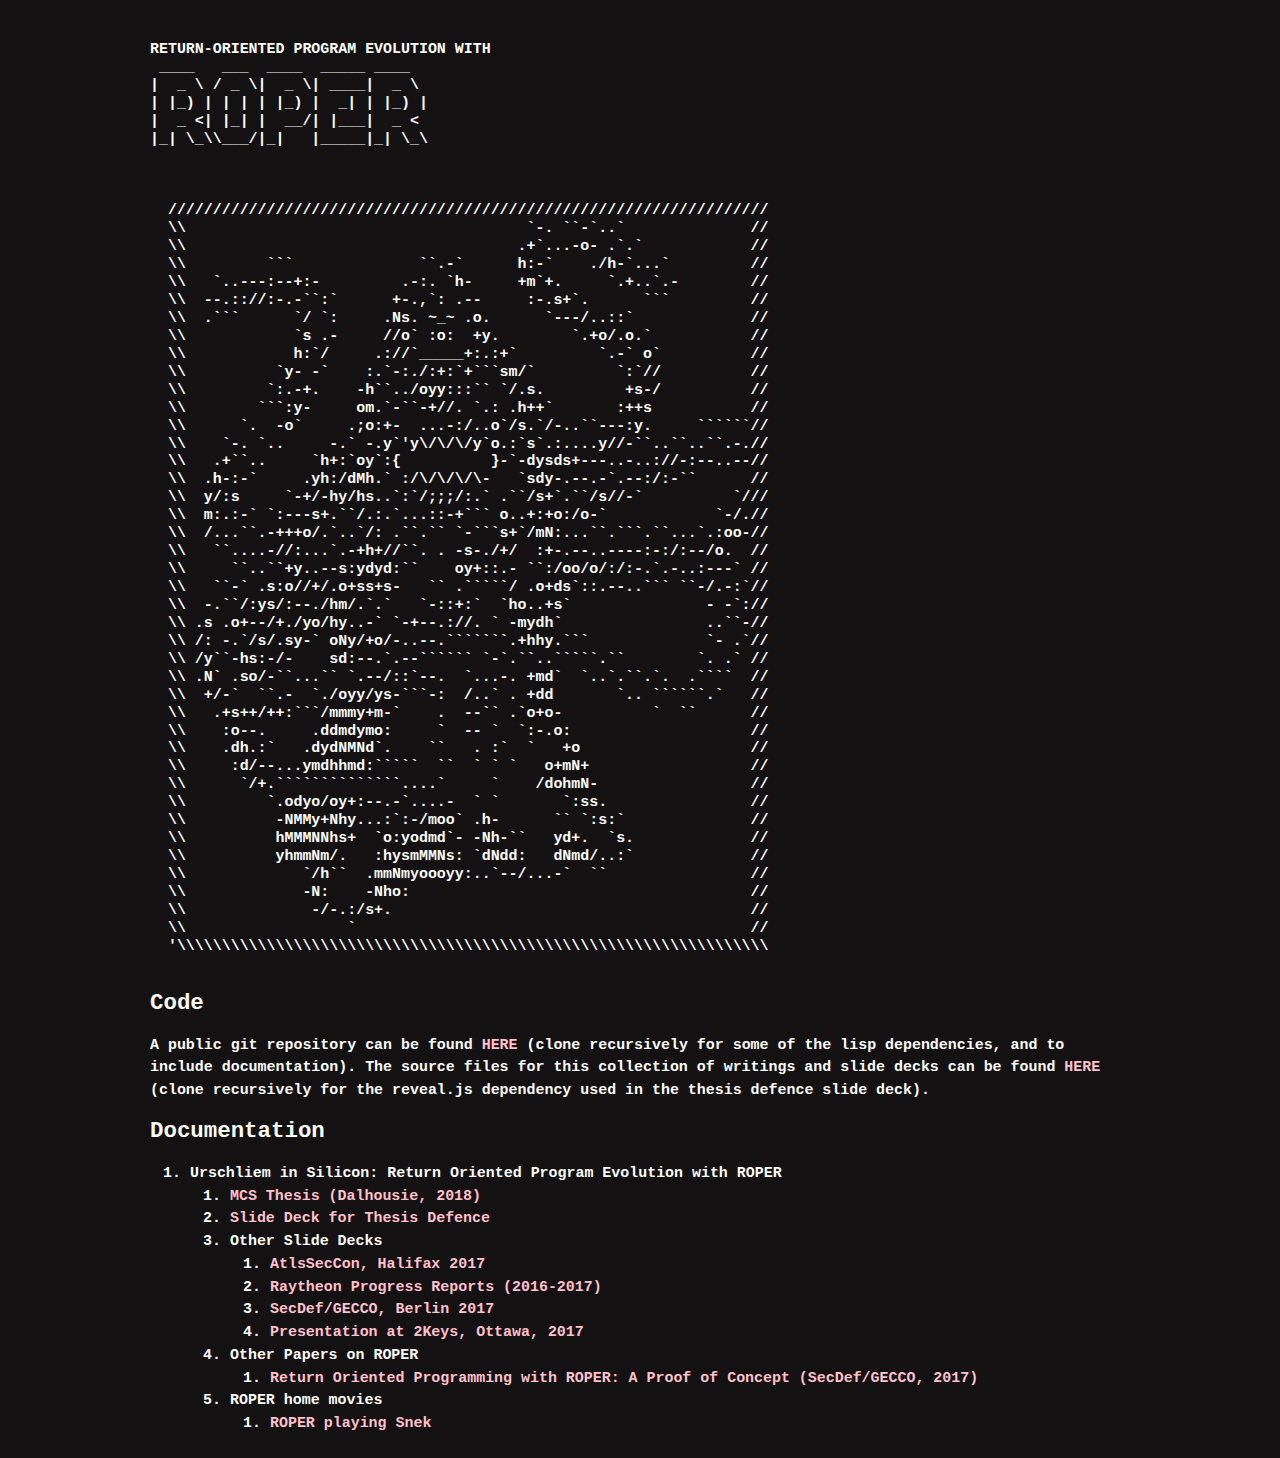
<file: index.html>
<!DOCTYPE html>
<html>
  <head>
    <meta charset="UTF-8">
    <title>ROPER Library</title>
    <link rel="stylesheet" href="stylesheet.css" type="text/css">
  </head>
  <body>
    <div class="container">
      <div id="main" style="float: left; width: 100%; font-size:115%;">

<pre>

RETURN-ORIENTED PROGRAM EVOLUTION WITH 
 ____   ___  ____  _____ ____  
|  _ \ / _ \|  _ \| ____|  _ \ 
| |_) | | | | |_) |  _| | |_) |
|  _ <| |_| |  __/| |___|  _ < 
|_| \_\\___/|_|   |_____|_| \_\
                               

                                                                      
  /////////////////////////////////////////////////////////////////// 
  \\                                      `-. ``-`..`              // 
  \\                                     .+`...-o- .`.`            // 
  \\         ```              ``.-`      h:-`    ./h-`...`         // 
  \\   `..---:--+:-         .-:. `h-     +m`+.     `.+..`.-        // 
  \\  --.:://:-.-``:`      +-.,`: .--     :-.s+`.      ```         // 
  \\  .```      `/ `:     .Ns. ~_~ .o.      `---/..::`             // 
  \\            `s .-     //o` :o:  +y.        `.+o/.o.`           // 
  \\            h:`/     .://`_____+:.:+`         `.-` o`          // 
  \\          `y- -`    :.`-:./:+:`+```sm/`         `:`//          // 
  \\         `:.-+.    -h``../oyy:::`` `/.s.         +s-/          // 
  \\        ```:y-     om.`-``-+//. `.: .h++`       :++s           // 
  \\      `.  -o`     .;o:+-  ...-:/..o`/s.`/-..``---:y.     ``````// 
  \\    `-. `..     -.` -.y`'y\/\/\/y`o.:`s`.:....y//-``..``..``.-.// 
  \\   .+``..     `h+:`oy`:{          }-`-dysds+---..-..://-:--..--// 
  \\  .h-:-`     .yh:/dMh.` :/\/\/\/\-   `sdy-.--.-`.--:/:-``      // 
  \\  y/:s     `-+/-hy/hs..`:`/;;;/:.` .``/s+`.``/s//-`          `/// 
  \\  m:.:-` `:---s+.``/.:.`...::-+``` o..+:+o:/o-`            `-/.// 
  \\  /...``.-+++o/.`..`/: .``.`` `-```s+`/mN:...``.```.``...`.:oo-// 
  \\   ``....-//:...`.-+h+//``. . -s-./+/  :+-.--..----:-:/:--/o.  // 
  \\     ``..``+y..--s:ydyd:``    oy+::.- ``:/oo/o/:/:-.`.-..:---` // 
  \\   ``-` .s:o//+/.o+ss+s-   `` .`````/ .o+ds`::.--..``` ``-/.-:`// 
  \\  -.``/:ys/:--./hm/.`.`   `-::+:`  `ho..+s`               - -`:// 
  \\ .s .o+--/+./yo/hy..-` `-+--.://. ` -mydh`                ..``-// 
  \\ /: -.`/s/.sy-` oNy/+o/-..--.```````.+hhy.```             `- .`//
  \\ /y``-hs:-/-    sd:--.`.--`````` `-`.``..`````.``        `. .` // 
  \\ .N` .so/-``...`` `.--/::`--.  `...-. +md`  `..`.``.`.  .````  // 
  \\  +/-`  ``.-  `./oyy/ys-```-:  /..` . +dd       `.. ``````.`   // 
  \\   .+s++/++:```/mmmy+m-`    .  --`` .`o+o-          `  ``      // 
  \\    :o--.     .ddmdymo:     `  -- `  `:-.o:                    // 
  \\    .dh.:`   .dydNMNd`.    ``   . :`  `   +o                   // 
  \\     :d/--...ymdhhmd:`````  ``  ` ` `   o+mN+                  // 
  \\      `/+.``````````````....`     `    /dohmN-                 // 
  \\         `.odyo/oy+:--.-`....-  ` `       `:ss.                // 
  \\          -NMMy+Nhy...:`:-/moo` .h-      `` `:s:`              // 
  \\          hMMMNNhs+  `o:yodmd`- -Nh-``   yd+.  `s.             // 
  \\          yhmmNm/.   :hysmMMNs: `dNdd:   dNmd/..:`             // 
  \\             `/h``  .mmNmyoooyy:..`--/...-`  ``                // 
  \\             -N:    -Nho:                                      // 
  \\              -/-.:/s+.                                        // 
  \\                  `                                            // 
  '\\\\\\\\\\\\\\\\\\\\\\\\\\\\\\\\\\\\\\\\\\\\\\\\\\\\\\\\\\\\\\\\\\
  
</pre>
        <h2>Code</h2>
        A public git repository can be found <a href="https://github.com/oblivia-simplex/roper">HERE</a> (clone recursively for some of the lisp dependencies, and to include documentation). The source files for this collection of writings and slide decks can be found <a href="https://github.com/oblivia-simplex/roper-doc">HERE</a> (clone recursively for the <strong>reveal.js</strong> dependency used in the thesis defence slide deck).

        <h2>Documentation</h2>
        <ol>
          <li>Urschliem in Silicon: Return Oriented Program Evolution with ROPER</li>
          <ol>
            <li><a href="roper-doc/thesis/urschleim_in_silicon.pdf">MCS Thesis (Dalhousie, 2018)</a></li>
            <li><a href="roper-doc/slides/mcs_def/index.html">Slide Deck for Thesis Defence</a></li>
            <li>Other Slide Decks</li>
            <ol>
              <li><a href="roper-doc/slides/AtlSecCon/atlseccon.pdf">AtlsSecCon, Halifax 2017</a></li>
              <li><a href="roper-doc/slides/raytheon/main.pdf">Raytheon Progress Reports (2016-2017)</a></li>
              <li><a href="roper-doc/slides/SecDef/secdef-slides.pdf">SecDef/GECCO, Berlin 2017</a></li>
              <li><a href="roper-doc/slides/Ottawa/ottawa-slides.pdf">Presentation at 2Keys, Ottawa, 2017</a></li>
            </ol>
            <li>Other Papers on ROPER</li>
            <ol>
              <li><a href="roper-doc/papers/SecDef/roper_gecco_sigconf.pdf">Return Oriented Programming with ROPER: A Proof of Concept (SecDef/GECCO, 2017)</a></li>
            </ol>
            <li>ROPER home movies</li>
            <ol>
              <li><a href="roper-doc/videos/roper-snek-misjax-35000.webm">ROPER playing Snek</a></li>
            </ol>
        </ol> 

      </div>
    </div>
  </body>
</html>
</file>
<file: stylesheet.css>
body {
    color: #fdfefc;
    background-color: #131111;
    <!-- background-color: #fdfefc; -->
}
a {
    color: pink;
    text-decoration: none;
}
a:hover {
    color: hotpink;
    text-decoration: none;
}

pre {
    line-height: 120%
}

.container {
    width: 980px; margin: 0 auto;
    overflow: hidden;
    font-family:monospace;
    font-weight: bold;
    line-height: 175%
}
</file>
